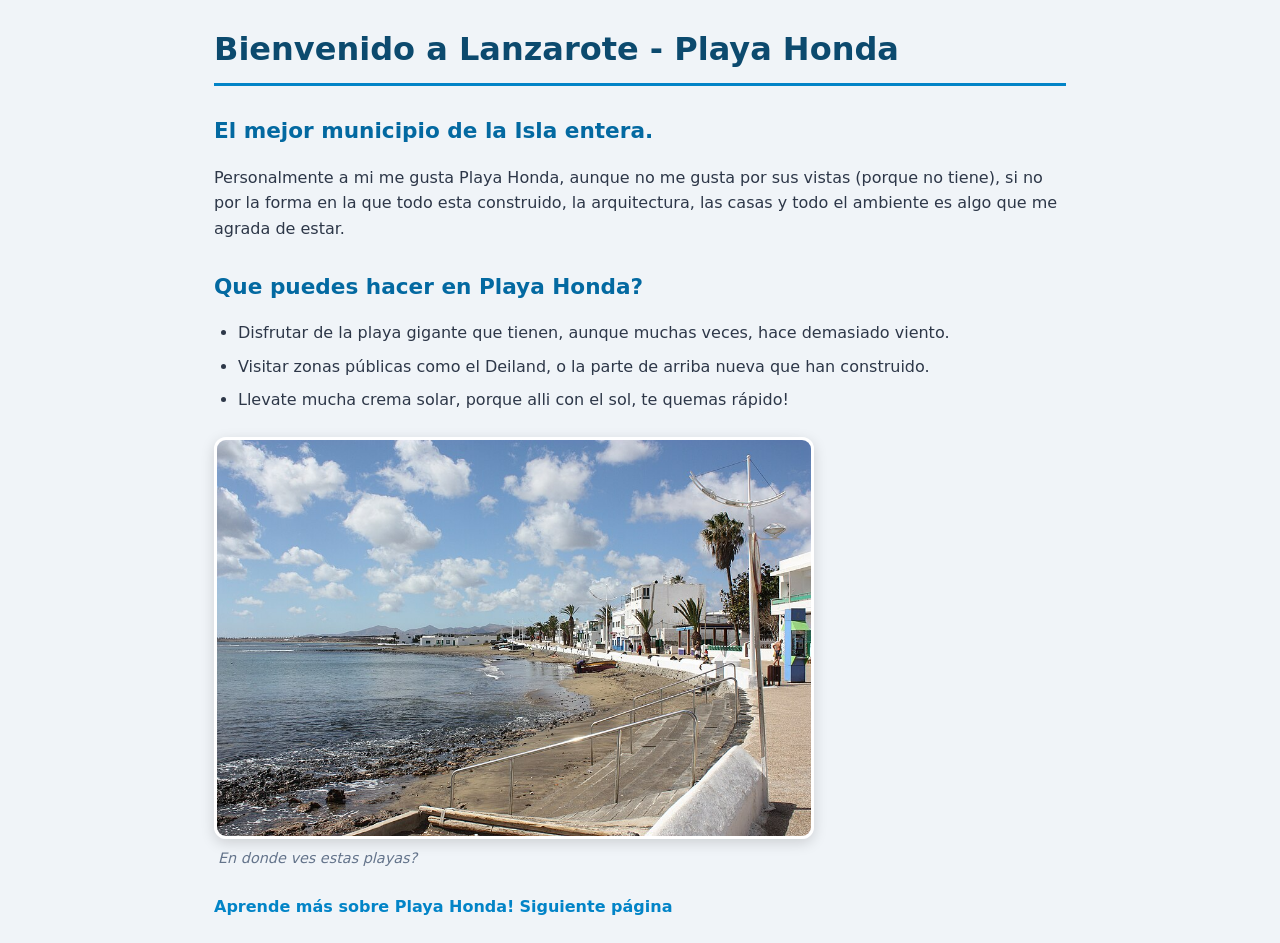
<file: index.html>
<!DOCTYPE html>
<html lang="en">
<head>
    <meta charset="UTF-8">
    <meta name="viewport" content="width=device-width, initial-scale=1.0">
    <meta name="description" content="Página web de Lanzarote - Playa Honda">
    <title>Lanzarote</title>
    <link rel="stylesheet" href="estilos2.css">
</head>
<body>
    <h1>Bienvenido a Lanzarote - Playa Honda</h1>
    <h2>El mejor municipio de la Isla entera.</h2>
    <p>Personalmente a mi me gusta Playa Honda, aunque no me gusta por sus vistas (porque no tiene), si no por la forma en la que todo esta construido, la arquitectura, las casas y todo el ambiente es algo que me agrada de estar.</p>
    <h2>Que puedes hacer en Playa Honda?</h2>
    <ul>
        <li>Disfrutar de la playa gigante que tienen, aunque muchas veces, hace demasiado viento.</li>
        <li>Visitar zonas públicas como el Deiland, o la parte de arriba nueva que han construido.</li>
        <li>Llevate mucha crema solar, porque alli con el sol, te quemas rápido!</li>
    </ul>
    <figure>
    <img src="img/Playa_Honda,_the_Avenida_Playa_Honda-2.jpg" alt="Playa Honda" width="600" height="400">
    <figcaption>En donde ves estas playas?</figcaption>
    </figure>
    <a href="https://es.wikipedia.org/wiki/Playa_Honda" target="_blank">Aprende más sobre Playa Honda!</a>
    <a href="datos.html" target="_blank">Siguiente página</a>
</body>
</html>
</file>
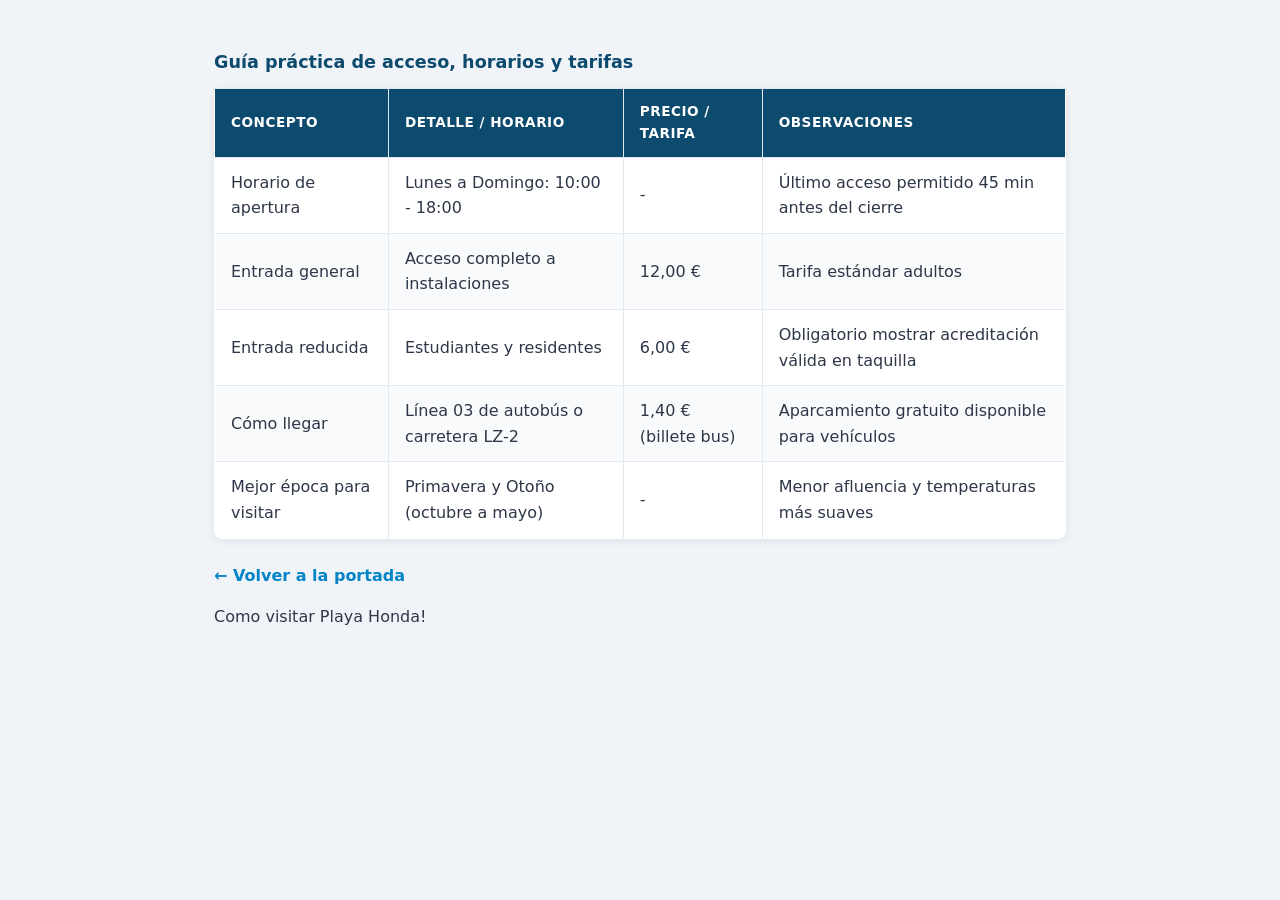
<file: datos.html>
<!DOCTYPE html>
<html lang="es">
<head>
    <meta charset="UTF-8">
    <meta name="viewport" content="width=device-width, initial-scale=1.0">
    <title>Datos Prácticos - Información de Visita</title>
    <link rel="stylesheet" href="estilos2.css">
</head>
<body>


    <main>
        <!-- Tabla semántica completa -->
        <table border="1">
            <caption>Guía práctica de acceso, horarios y tarifas</caption>
            
            <thead>
                <tr>
                    <th scope="col">Concepto</th>
                    <th scope="col">Detalle / Horario</th>
                    <th scope="col">Precio / Tarifa</th>
                    <th scope="col">Observaciones</th>
                </tr>
            </thead>

            <tbody>
                <tr>
                    <td>Horario de apertura</td>
                    <td>Lunes a Domingo: 10:00 - 18:00</td>
                    <td>-</td>
                    <td>Último acceso permitido 45 min antes del cierre</td>
                </tr>
                <tr>
                    <td>Entrada general</td>
                    <td>Acceso completo a instalaciones</td>
                    <td>12,00 €</td>
                    <td>Tarifa estándar adultos</td>
                </tr>
                <tr>
                    <td>Entrada reducida</td>
                    <td>Estudiantes y residentes</td>
                    <td>6,00 €</td>
                    <td>Obligatorio mostrar acreditación válida en taquilla</td>
                </tr>
                <tr>
                    <td>Cómo llegar</td>
                    <td>Línea 03 de autobús o carretera LZ-2</td>
                    <td>1,40 € (billete bus)</td>
                    <td>Aparcamiento gratuito disponible para vehículos</td>
                </tr>
                <tr>
                    <td>Mejor época para visitar</td>
                    <td>Primavera y Otoño (octubre a mayo)</td>
                    <td>-</td>
                    <td>Menor afluencia y temperaturas más suaves</td>
                </tr>
            </tbody>
        </table>

        <!-- Enlace de vuelta a la portada -->
        <p>
            <a href="index.html">← Volver a la portada</a>
        </p>
    </main>

    <footer>
        <p>Como visitar Playa Honda!</p>
    </footer>
</body>
</html>
</file>
<file: estilos2.css>
/* ==========================================================================
   ESTILOS GENERALES (estilos2.css) - Mi Rincón: Playa Honda (Lanzarote)
   Asignatura: Aplicaciones Web (APW) - CIFP Zonzamas
   ========================================================================== */

/* --------------------------------------------------------------------------
   1. Tipo de letra, fondo y colores base para toda la página
   -------------------------------------------------------------------------- */
* {
    box-sizing: border-box;
}

body {
    font-family: 'Segoe UI', system-ui, -apple-system, BlinkMacSystemFont, Roboto, sans-serif;
    background-color: #f0f4f8; /* Color de fondo suave (tono costero/arena) */
    color: #2d3748;            /* Color del texto principal para alta legibilidad */
    line-height: 1.6;
    margin: 0;
    padding: 24px;
    max-width: 900px;          /* Limita el ancho para lectura cómoda */
    margin-left: auto;         /* Centra el contenido horizontalmente */
    margin-right: auto;
}

/* --------------------------------------------------------------------------
   2. Estilo propio para los títulos (h1, h2, h3)
   -------------------------------------------------------------------------- */
h1 {
    color: #0c4a6e;            /* Azul marino profundo */
    font-size: 2rem;
    margin-top: 0;
    margin-bottom: 12px;
    padding-bottom: 8px;
    border-bottom: 3px solid #0284c7; /* Línea divisoria moderna */
}

h2 {
    color: #0369a1;            /* Tono azul intermedio */
    font-size: 1.35rem;
    margin-top: 28px;
    margin-bottom: 12px;
}

/* --------------------------------------------------------------------------
   3. Estilos para enlaces
   -------------------------------------------------------------------------- */
a {
    color: #0284c7;            /* Azul llamativo diferenciado del texto */
    text-decoration: none;
    font-weight: 600;
    transition: color 0.2s ease, text-decoration 0.2s ease;
}

a:hover {
    color: #075985;            /* Azul más oscuro al pasar el ratón */
    text-decoration: underline;
}

/* --------------------------------------------------------------------------
   4. Listas y párrafos
   -------------------------------------------------------------------------- */
p {
    margin-bottom: 16px;
}

ul {
    padding-left: 24px;
    margin-bottom: 24px;
}

li {
    margin-bottom: 8px;
}

/* --------------------------------------------------------------------------
   5. Imágenes responsivas con detalle de diseño
   -------------------------------------------------------------------------- */
figure {
    margin: 24px 0;
}

img {
    max-width: 100%;           /* Evita que la imagen se desborde en móviles */
    height: auto;              /* Mantiene la proporción correcta */
    display: block;
    border-radius: 12px;       /* Esquinas redondeadas */
    border: 3px solid #ffffff; /* Marco blanco */
    box-shadow: 0 4px 14px rgba(0, 0, 0, 0.15); /* Sombra suave */
}

figcaption {
    font-size: 0.9rem;
    color: #64748b;
    font-style: italic;
    margin-top: 8px;
    padding-left: 4px;
}

/* --------------------------------------------------------------------------
   6. Tabla con bordes y cabecera diferenciada
   -------------------------------------------------------------------------- */
table {
    width: 100%;
    border-collapse: collapse; /* Bordes colapsados */
    margin: 24px 0;
    background-color: #ffffff;
    border-radius: 8px;
    overflow: hidden;          /* Respeta las esquinas redondeadas */
    box-shadow: 0 2px 8px rgba(0, 0, 0, 0.08);
}

caption {
    font-weight: bold;
    font-size: 1.1rem;
    margin-bottom: 12px;
    color: #0c4a6e;
    text-align: left;
}

th, td {
    border: 1px solid #e2e8f0; /* Bordes suaves entre celdas */
    padding: 12px 16px;        /* Espaciado interno cómodo (padding) */
    text-align: left;
}

/* Fila de cabecera diferenciada */
thead th {
    background-color: #0c4a6e; /* Fondo oscuro destacado */
    color: #ffffff;            /* Texto blanco en contraste */
    font-weight: 600;
    text-transform: uppercase;
    font-size: 0.85rem;
    letter-spacing: 0.5px;
}

/* Filas alternas (efecto cebra) */
tbody tr:nth-child(even) {
    background-color: #f8fafc;
}

tbody tr:hover {
    background-color: #e0f2fe; /* Efecto interactivo al pasar el cursor */
}

/* --------------------------------------------------------------------------
   7. Clases propias para usar con class="..." en el HTML
   -------------------------------------------------------------------------- */

/* Caja destacada para resaltar información importante */
.destacado {
    background-color: #e0f2fe;
    border-left: 4px solid #0284c7;
    padding: 14px 18px;
    margin: 20px 0;
    border-radius: 0 8px 8px 0;
}

/* Estilo de botón para enlaces importantes o llamadas a la acción */
.boton-enlace {
    display: inline-block;
    background-color: #0284c7;
    color: #ffffff;
    padding: 10px 18px;
    border-radius: 6px;
    text-decoration: none;
    font-weight: 600;
    margin: 8px 4px 8px 0;
    transition: background-color 0.2s ease, transform 0.1s ease;
}

.boton-enlace:hover {
    background-color: #0369a1;
    color: #ffffff;
    text-decoration: none;
    transform: translateY(-1px);
}
</file>
